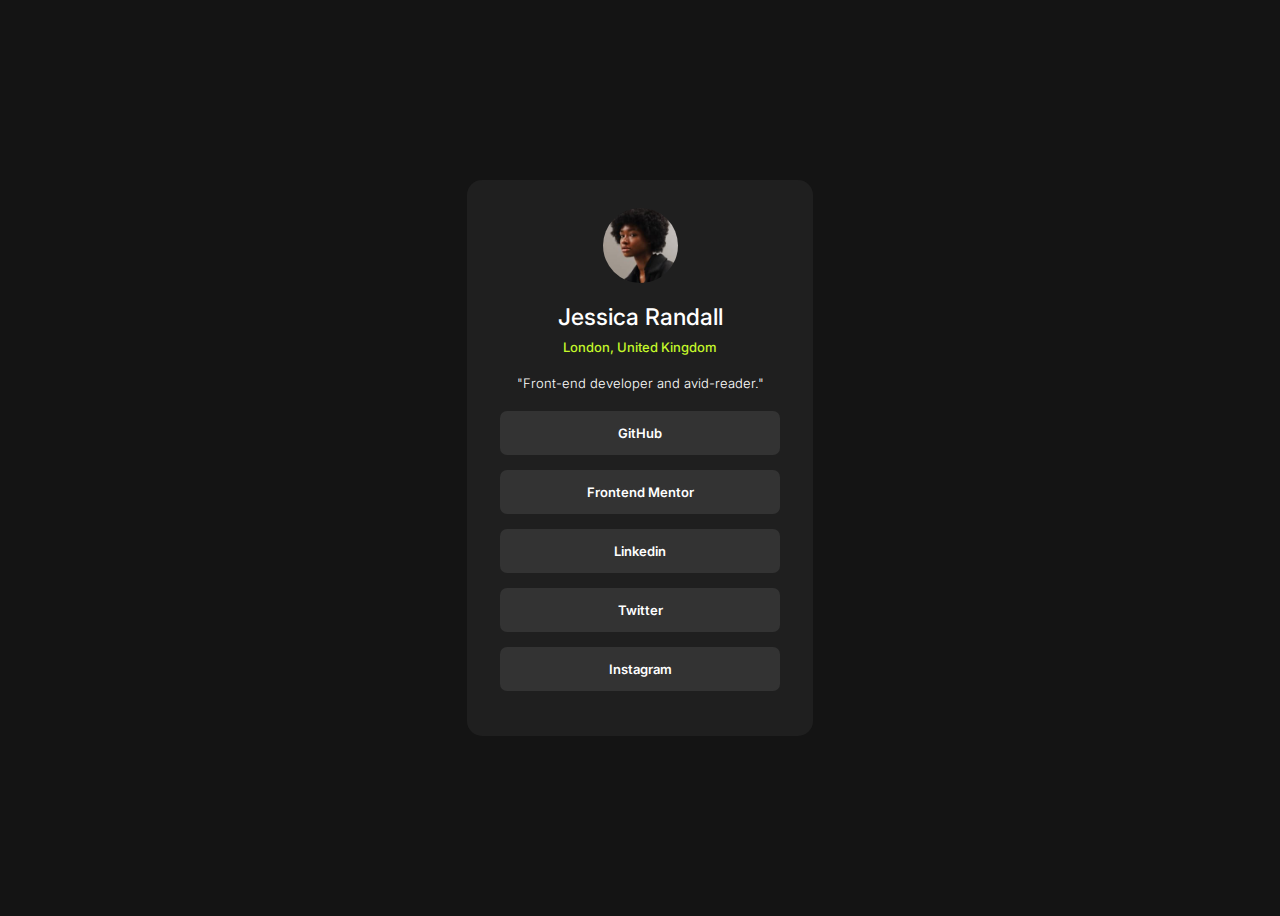
<file: index.html>
<!DOCTYPE html>

<html lang="en">

    <head>
        <meta charset="UTF-8">
        <meta name="viewport" content="width=device-width, initial-scale=1.0">

        <link rel="stylesheet" href="styles.css">
        <link rel="icon" type="image/png" href="img/favicon-32x32.png">
        <link rel="preconnect" href="https://fonts.googleapis.com">
        <link rel="preconnect" href="https://fonts.gstatic.com" crossorigin>
        <link href="https://fonts.googleapis.com/css2?family=Inter:wght@100..900&display=swap" rel="stylesheet">

        <title>Front End Mentor | Social Links Profile</title>
    </head>

    <body>
        <main>
            <section id="user-info">
                <img src="img/avatar-jessica.jpeg" alt="user's icon">
                <h1>Jessica Randall</h1>
                <h2>London, United Kingdom</h2>
            </section>
            <section id="user-desc">
                <p>"Front-end developer and avid-reader."</p>
            </section>
            <section id="user-links">
                <div class="links"><a href="https://github.com" target="_blank" rel="noopener noreferrer"><p>GitHub</p></a></div>
                <div class="links"><a href="https://www.frontendmentor.io" target="_blank" rel="noopener noreferrer"><p>Frontend Mentor</p></a></div>
                <div class="links"><a href="https://www.linkedin.com" target="_blank" rel="noopener noreferrer"><p>Linkedin</p></a></div>
                <div class="links"><a href="https://twitter.com" target="_blank" rel="noopener noreferrer"><p>Twitter</p></a></div>
                <div class="links"><a href="https://www.instagram.com" target="_blank" rel="noopener noreferrer"><p>Instagram</p></a></div>
            </section>
        </main>
    </body>

</html>
</file>
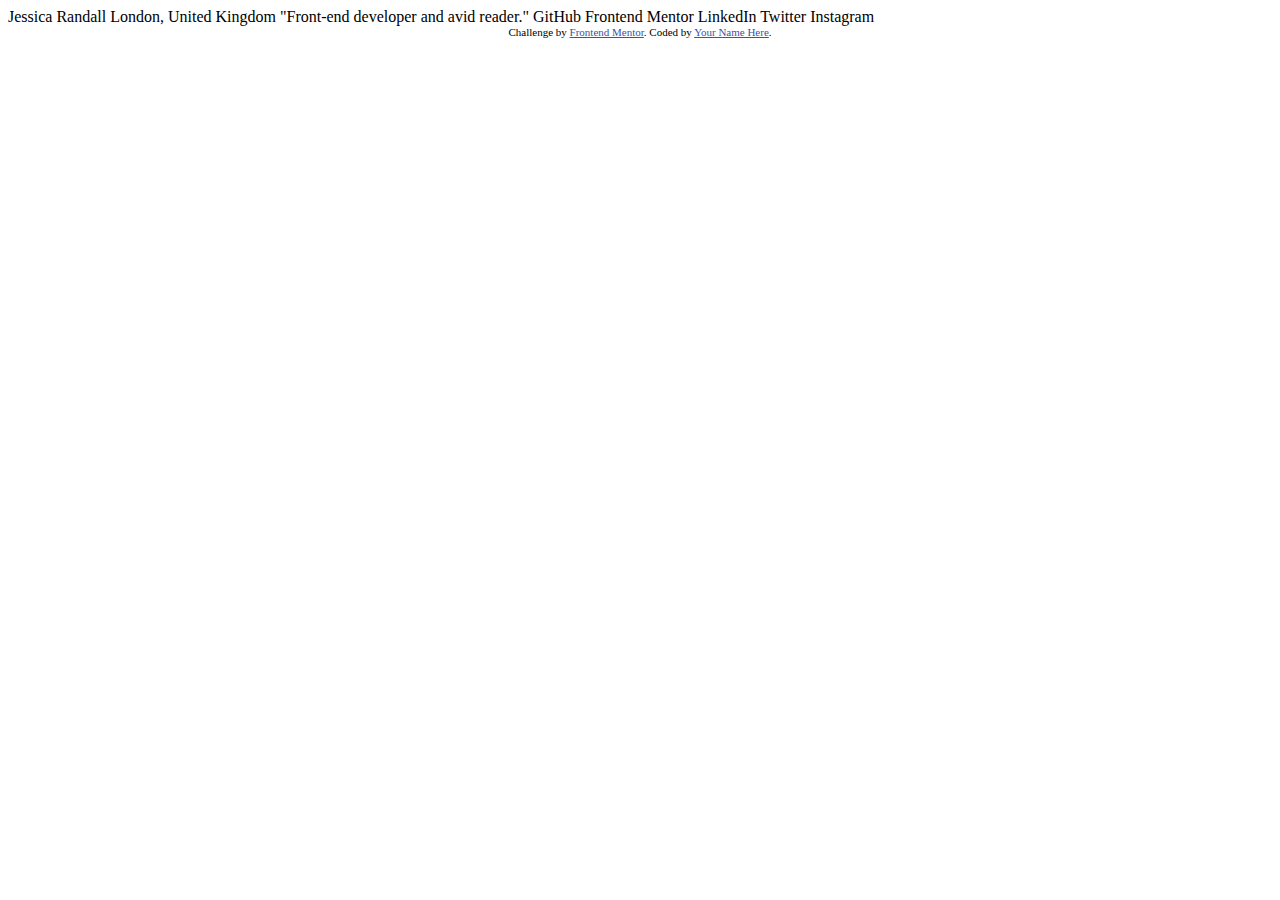
<file: ref/social-links-profile-main/index.html>
<!DOCTYPE html>
<html lang="en">
<head>
  <meta charset="UTF-8">
  <meta name="viewport" content="width=device-width, initial-scale=1.0"> <!-- displays site properly based on user's device -->

  <link rel="icon" type="image/png" sizes="32x32" href="./assets/images/favicon-32x32.png">
  
  <title>Frontend Mentor | Social links profile</title>

  <!-- Feel free to remove these styles or customise in your own stylesheet 👍 -->
  <style>
    .attribution { font-size: 11px; text-align: center; }
    .attribution a { color: hsl(228, 45%, 44%); }
  </style>
</head>
<body>

  Jessica Randall
  London, United Kingdom
  "Front-end developer and avid reader."

  GitHub
  Frontend Mentor
  LinkedIn
  Twitter
  Instagram
  
  <div class="attribution">
    Challenge by <a href="https://www.frontendmentor.io?ref=challenge" target="_blank">Frontend Mentor</a>. 
    Coded by <a href="#">Your Name Here</a>.
  </div>
</body>
</html>
</file>
<file: styles.css>
@import url('https://fonts.googleapis.com/css2?family=Inter:wght@100..900&display=swap');

body {
    background-color: hsl(0, 0%, 8%);
    font-family: "Inter", sans-serif;
    display: flex;
    justify-content: center;
    align-items: center;
    height: 100vh;
}

main {
    background-color: hsl(0, 0%, 12%);
    display: flex;
    flex-direction: column;
    align-items:center;
    padding: 23px;
    width: 300px;
    height: 510px;
    border-radius: 15px;
}


/* User Info */

#user-info {
    display: flex;
    flex-direction: column;
    align-items: center;
}

img {
    border-radius: 100px;
    width: 75px;
    margin-bottom: 0;
    margin-top: 5px;
}

h1 {
    margin-bottom: 8px;
    margin-top: 20px;
    font-size: 23px;
}

h2 {
    color: hsl(75, 94%, 57%);
    margin-top: 0;
    font-size: 13px;
    margin-bottom: 20px;
}


/* User Description */

#user-desc p {
    font-size: 13px;
    margin-top: 0;
    margin-bottom: 20px;
    font-weight: 300;
}


/* User Links */

#user-links {
    width: 280px;
    text-align: center;
    margin-top: 0;
}

.links {
    background-color: hsl(0, 0%, 20%);
    border-radius: 7px;
    padding: 1px;
    margin-bottom: 15px;
}

.links p {
    font-weight: 600;
}

.links:hover {
    background-color:hsl(75, 94%, 57%);
}

.links:hover p {
    color:hsl(0, 0%, 8%);
}

a {
    text-decoration: none;
    font-size: 13px;
}


/* Combined */

h1, p, a {
    color: hsl(0, 0%, 100%);
}


h1, h2 {
    font-weight: 500;
}


/* Mobile Version */

@media screen and (max-width: 375px) {
    main {
       /* width: 280px;*/
        padding: 10px;
    }  
}
</file>
